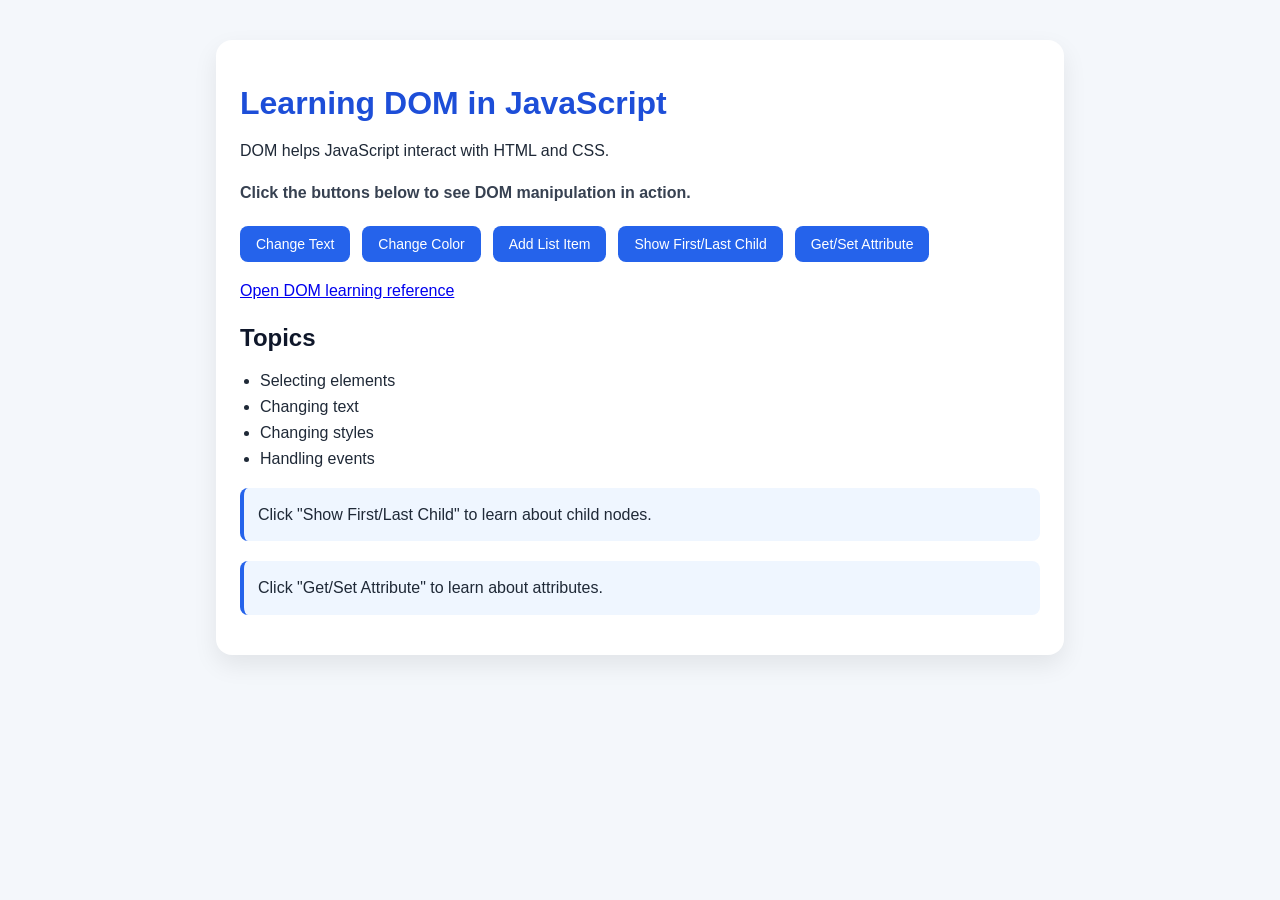
<file: DOM/index.html>
<!DOCTYPE html>
<html lang="en">

<head>
    <meta charset="UTF-8">
    <meta name="viewport" content="width=device-width, initial-scale=1.0">
    <title>DOM Learning Example</title>
    <link rel="stylesheet" href="style.css">
</head>

<body>
    <!--
        DOM = Document Object Model
        The browser converts HTML into objects so JavaScript can read,
        change, add, or remove elements from the page.
    -->

    <div class="container">
        <h1 id="main-heading">Learning DOM in JavaScript</h1>

        <p id="description">
            DOM helps JavaScript interact with HTML and CSS.
        </p>

        <p class="message">
            Click the buttons below to see DOM manipulation in action.
        </p>

        <div class="button-group">
            <button id="change-text-btn">Change Text</button>
            <button id="change-color-btn">Change Color</button>
            <button id="add-item-btn">Add List Item</button>
            <button id="show-children-btn">Show First/Last Child</button>
            <button id="attribute-btn">Get/Set Attribute</button>
        </div>

        <a id="learning-link" href="https://developer.mozilla.org/" target="_blank">
            Open DOM learning reference
        </a>

        <h2>Topics</h2>
        <ul id="topic-list">
            <li>Selecting elements</li>
            <li>Changing text</li>
            <li>Changing styles</li>
            <li>Handling events</li>
        </ul>

        <p id="child-output" class="output-box">
            Click "Show First/Last Child" to learn about child nodes.
        </p>

        <p id="attribute-output" class="output-box">
            Click "Get/Set Attribute" to learn about attributes.
        </p>
    </div>

    <script src="script.js"></script>
</body>

</html>
</file>
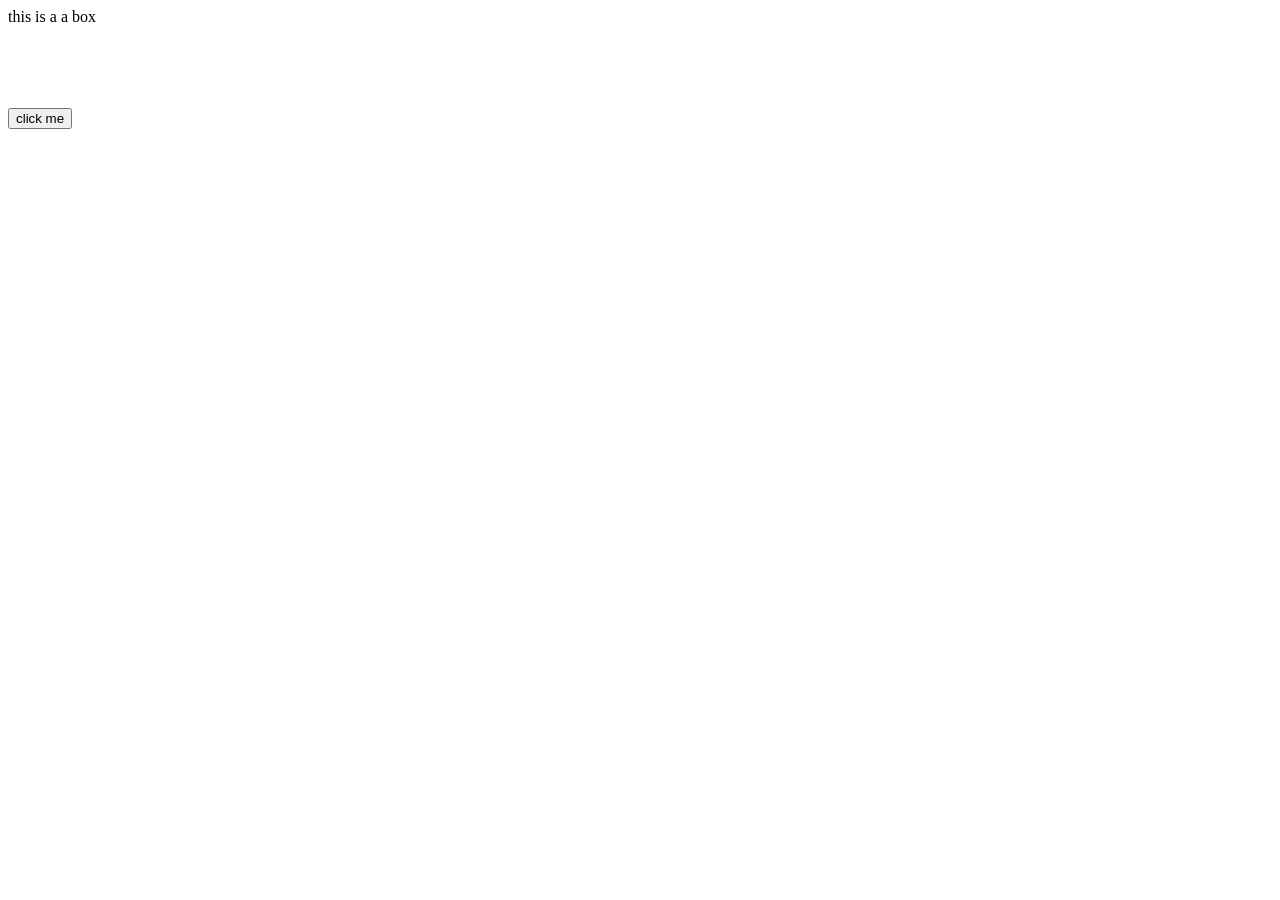
<file: eventss/index.html>
<!DOCTYPE html>
<html lang="en">

<head>
    <meta charset="UTF-8">
    <meta name="viewport" content="width=device-width, initial-scale=1.0">
    <title>Document</title>
</head>
<link rel="stylesheet" href="style.css">

<body>
<div onmouseover="console.log('ilove ragini sharma')">this is a a box</div>
    <button onclick='console.log("hi")'>click me</button>
    <script src="script.js"></script>
</body>

</html>
</file>
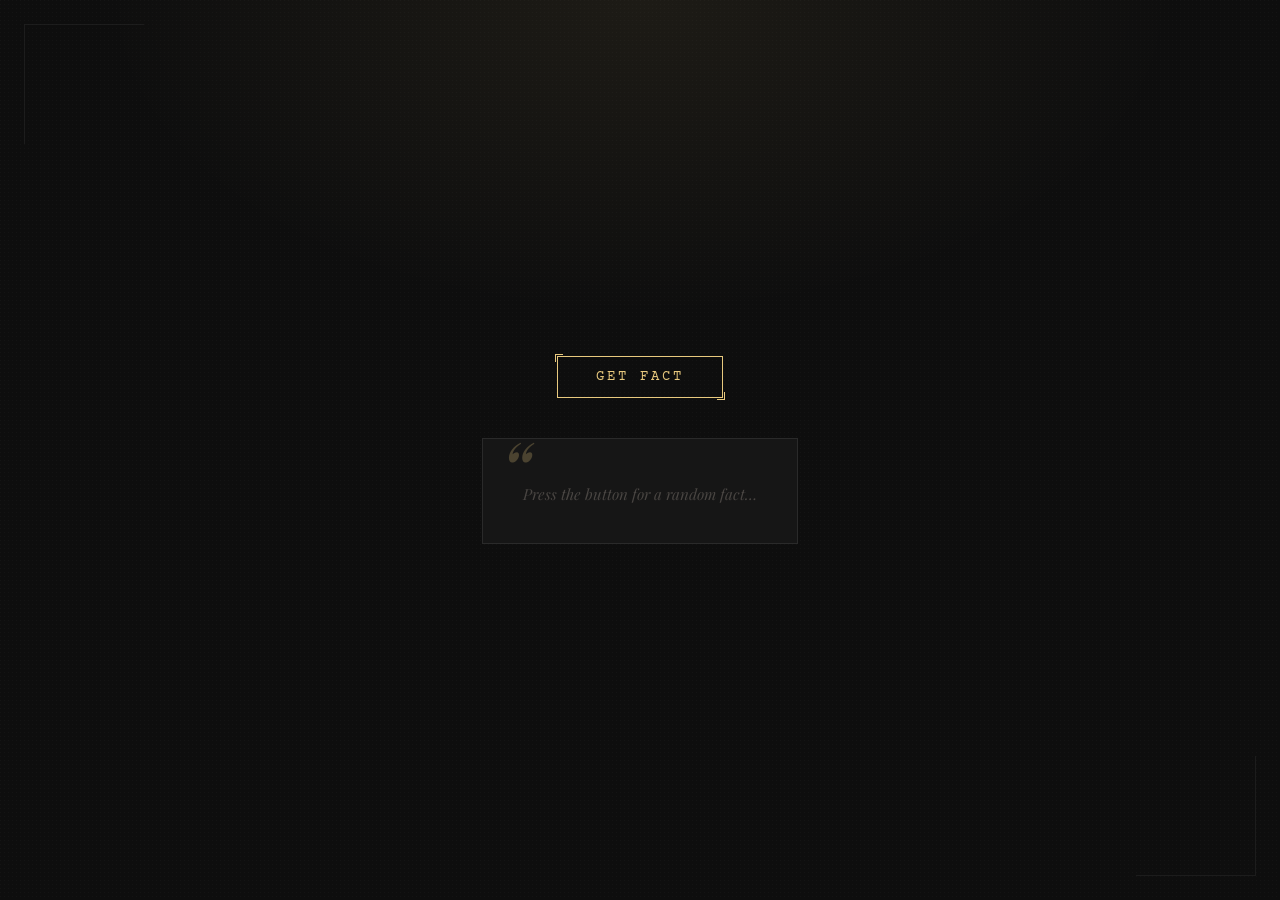
<file: FetchApi/index.html>
<!DOCTYPE html>
<html lang="en">
<head>
    <meta charset="UTF-8">
    <meta name="viewport" content="width=device-width, initial-scale=1.0">
    <title>Random fact</title>
    <link rel="stylesheet" href="style.css">
</head>

<body>
    <button id="btn">Get Fact</button>
    <p id="fact"></p>
 <script src="app.js"></script>   
</body>
</html>
</file>
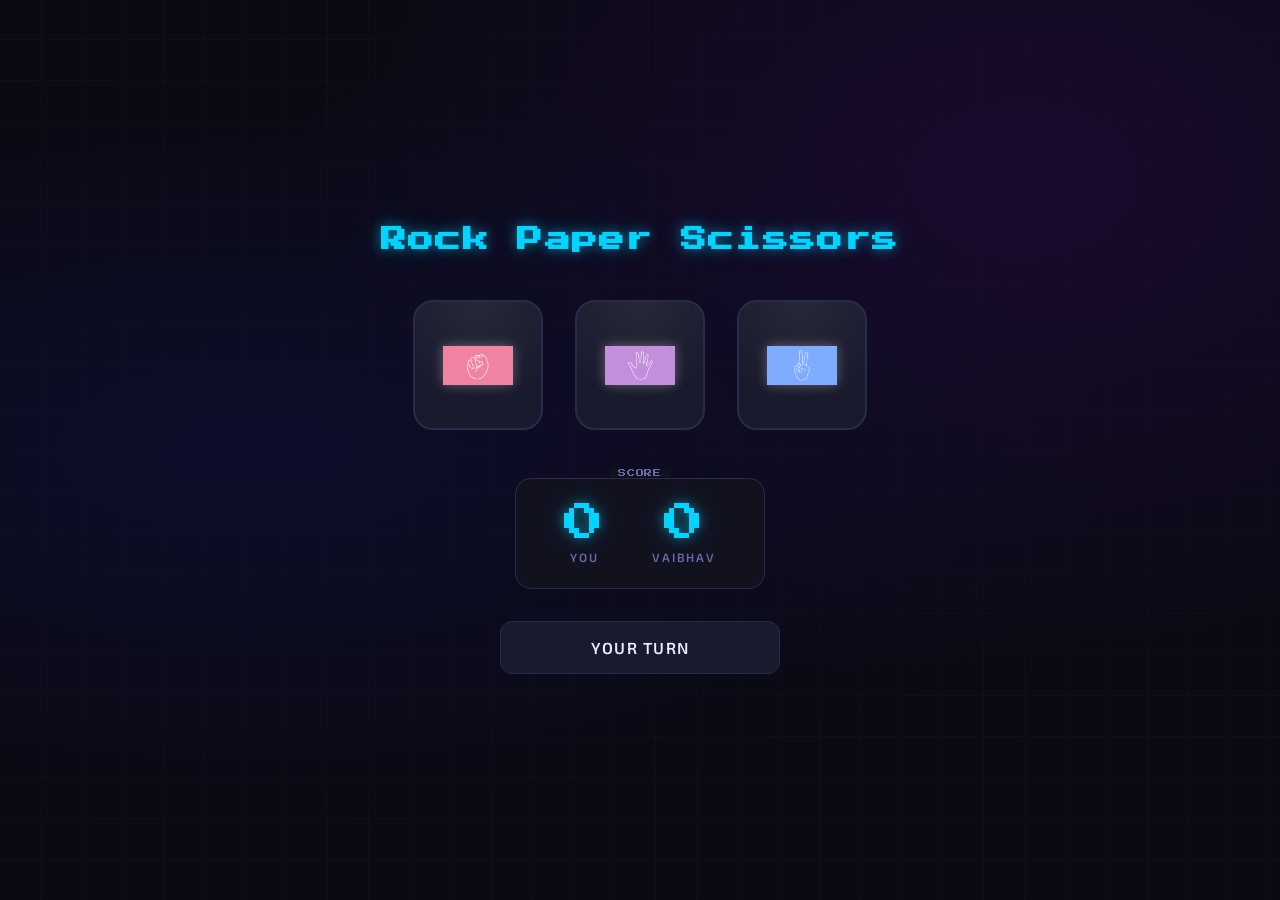
<file: rockpaperscissor/index.html>
<!DOCTYPE html>
<html lang="en">

<head>
    <meta charset="UTF-8">
    <meta name="viewport" content="width=device-width, initial-scale=1.0">
    <title>Rock Paper Scissors</title>
    <link rel="stylesheet" href="style.css">
</head>

<body>
    <h1>Rock Paper Scissors</h1>

    <div class="choices">
        <div class="choice" id="rock">
            <img src="./images/rock.png">
        </div>
        <div class="choice" id="paper">
            <img src="./images/paper.png">
        </div>
        <div class="choice" id="scissors">
            <img src="./images/scissors.png">
        </div>
    </div>

    <div class="score-board">
        <div class="score">
            <p id="user-score">0</p>
            <p>You</p>
        </div>
        <div class="score">
            <p id="computer-score">0</p>
            <p>Vaibhav</p>
        </div>
    </div>

    <div class="msg-container">
        <p id="msg">Your Turn</p>
    </div>

    <script src="app.js"></script>
</body>

</html>
</file>
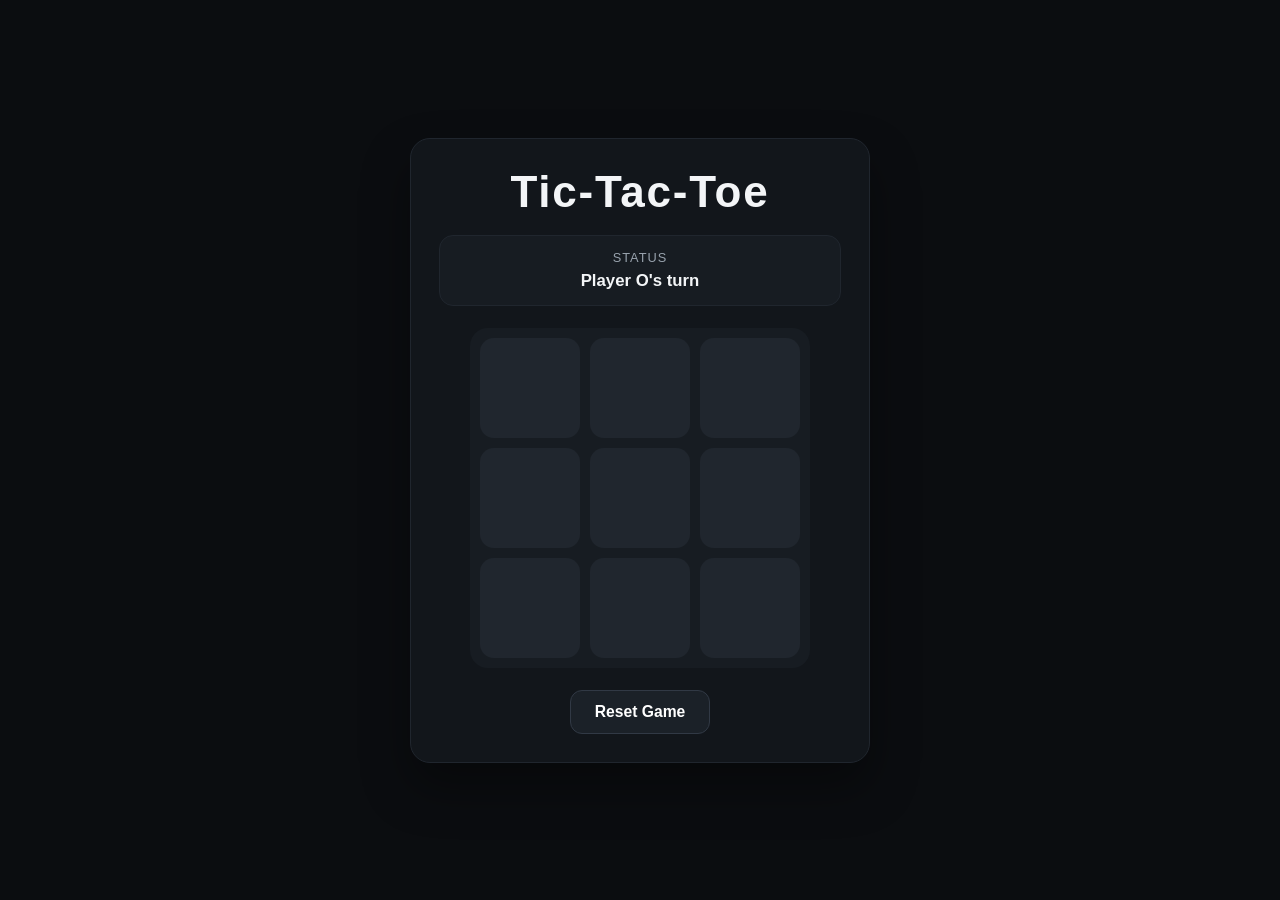
<file: tic tac toe/index.html>
<!DOCTYPE html>
<html lang="en">
<head>
    <meta charset="UTF-8">
    <meta name="viewport" content="width=device-width, initial-scale=1.0">
    <title>Tic-Tac-Toe</title>
    <link rel="stylesheet" href="style.css">
</head>
<body>
    <main class="app-shell">
        <section class="game-panel">
            <h1>Tic-Tac-Toe</h1>

            <div class="status-card">
                <p class="status-label">Status</p>
                <p id="status-msg" class="status-msg">Player O's turn</p>
            </div>

            <div class="container">
                <div class="game">
                    <button class="box" aria-label="Cell 1"></button>
                    <button class="box" aria-label="Cell 2"></button>
                    <button class="box" aria-label="Cell 3"></button>
                    <button class="box" aria-label="Cell 4"></button>
                    <button class="box" aria-label="Cell 5"></button>
                    <button class="box" aria-label="Cell 6"></button>
                    <button class="box" aria-label="Cell 7"></button>
                    <button class="box" aria-label="Cell 8"></button>
                    <button class="box" aria-label="Cell 9"></button>
                </div>
            </div>

            <div class="actions">
                <button id="reset-btn" class="action-btn">Reset Game</button>
            </div>
        </section>
    </main>

    <script src="app.js"></script>
</body>
</html>
</file>
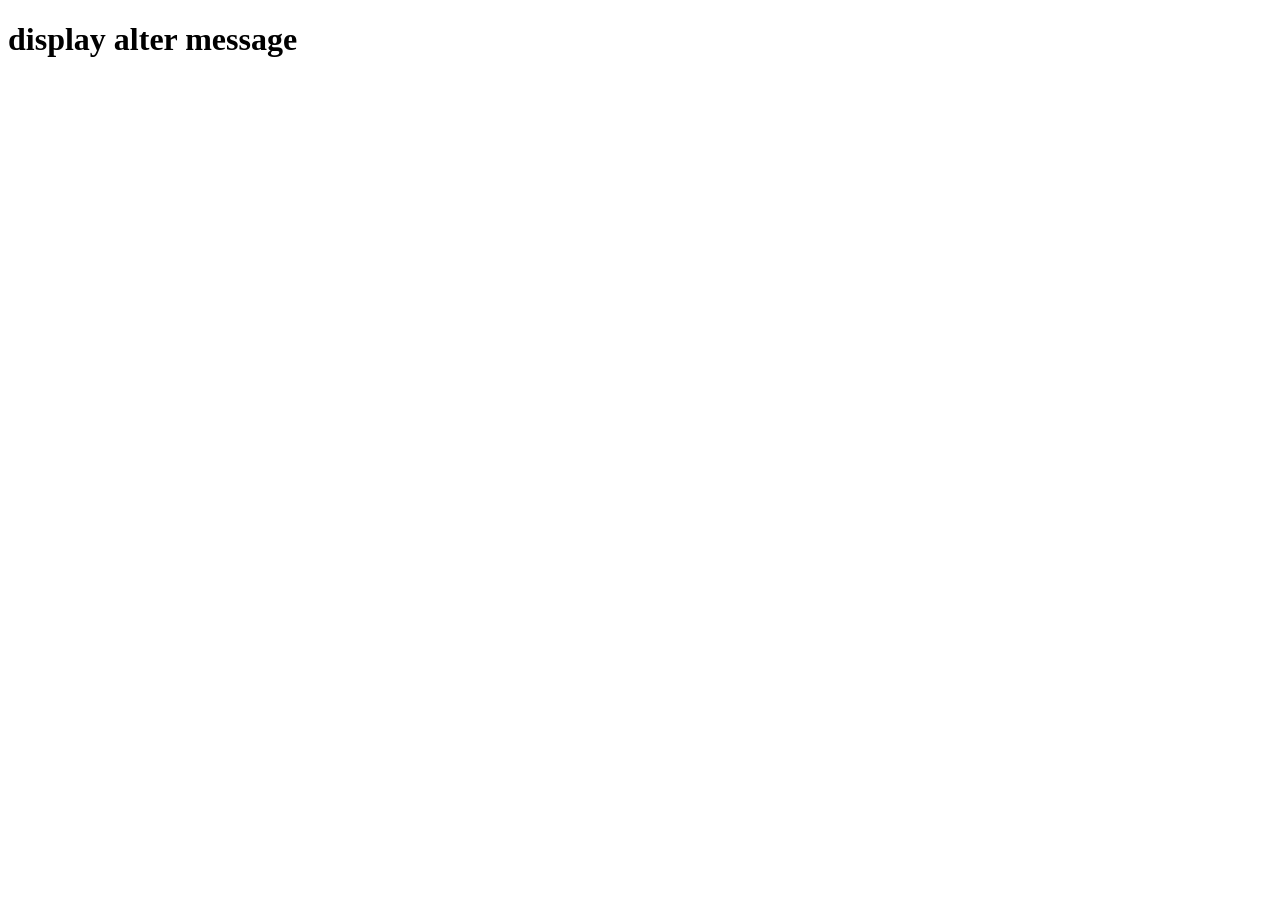
<file: operatorsconditions/operators/index2.html>
<!DOCTYPE html>
<html lang="en">
<head>
    <meta charset="UTF-8">
    <meta name="viewport" content="width=device-width, initial-scale=1.0">
    <title>Document</title>
</head>
<body>

 <h1>display alter message</h1>   
  <script src="alertandprompt.js"></script>
</body>
</html>
</file>
<file: DOM/style.css>
body {
    margin: 0;
    font-family: Arial, sans-serif;
    background-color: #f4f7fb;
    color: #1f2937;
}

.container {
    max-width: 800px;
    margin: 40px auto;
    padding: 24px;
    background-color: #ffffff;
    border-radius: 16px;
    box-shadow: 0 10px 25px rgba(0, 0, 0, 0.08);
}

h1 {
    color: #1d4ed8;
    margin-bottom: 12px;
}

h2 {
    margin-top: 24px;
    color: #0f172a;
}

p {
    line-height: 1.6;
}

.message {
    font-weight: bold;
    color: #374151;
}

.button-group {
    display: flex;
    gap: 12px;
    flex-wrap: wrap;
    margin: 20px 0;
}

button {
    padding: 10px 16px;
    border: none;
    border-radius: 8px;
    background-color: #2563eb;
    color: white;
    cursor: pointer;
    font-size: 14px;
}

button:hover {
    background-color: #1e40af;
}

ul {
    padding-left: 20px;
}

li {
    margin-bottom: 8px;
}

.highlight {
    color: #dc2626;
    font-weight: bold;
}

.output-box {
    margin-top: 20px;
    padding: 14px;
    background-color: #eff6ff;
    border-left: 4px solid #2563eb;
    border-radius: 8px;
}
</file>
<file: eventss/style.css>
div{
    height: 100px;
    width: 100px;
    background: color #2f9cba;;

}
</file>
<file: FetchApi/style.css>
@import url('https://fonts.googleapis.com/css2?family=Playfair+Display:ital,wght@0,700;1,400&family=Courier+Prime:ital@0;1&display=swap');

/* ── Reset & Base ── */
*, *::before, *::after {
  box-sizing: border-box;
  margin: 0;
  padding: 0;
}

:root {
  --bg:        #0e0e0e;
  --surface:   #161616;
  --border:    #2a2a2a;
  --accent:    #e8c97e;
  --text:      #e2ddd5;
  --muted:     #6b6560;
  --glow:      rgba(232, 201, 126, 0.18);
}

/* ── Page Layout ── */
body {
  min-height: 100vh;
  display: flex;
  flex-direction: column;
  align-items: center;
  justify-content: center;
  gap: 2.5rem;
  background-color: var(--bg);
  background-image:
    radial-gradient(ellipse 60% 50% at 50% 0%, rgba(232,201,126,0.07) 0%, transparent 70%),
    url("data:image/svg+xml,%3Csvg xmlns='http://www.w3.org/2000/svg' width='4' height='4'%3E%3Crect width='4' height='4' fill='%230e0e0e'/%3E%3Crect x='0' y='0' width='1' height='1' fill='%23ffffff' opacity='0.025'/%3E%3C/svg%3E");
  font-family: 'Courier Prime', monospace;
  color: var(--text);
  padding: 2rem;
  position: relative;
  overflow: hidden;
}

/* subtle corner ornaments */
body::before,
body::after {
  content: '';
  position: fixed;
  width: 120px;
  height: 120px;
  border-color: var(--border);
  border-style: solid;
  opacity: 0.5;
  pointer-events: none;
}
body::before {
  top: 24px; left: 24px;
  border-width: 1px 0 0 1px;
}
body::after {
  bottom: 24px; right: 24px;
  border-width: 0 1px 1px 0;
}

/* ── Heading (optional label) ── */
body > h1, body > header {
  font-family: 'Playfair Display', serif;
  font-size: clamp(1.2rem, 3vw, 1.6rem);
  letter-spacing: 0.25em;
  text-transform: uppercase;
  color: var(--muted);
}

/* ── Button ── */
#btn {
  font-family: 'Courier Prime', monospace;
  font-size: 0.85rem;
  letter-spacing: 0.22em;
  text-transform: uppercase;
  color: var(--accent);
  background: transparent;
  border: 1px solid var(--accent);
  padding: 0.75rem 2.4rem;
  cursor: pointer;
  position: relative;
  transition: background 0.25s, color 0.25s, box-shadow 0.25s;
  outline: none;
}

/* corner ticks */
#btn::before,
#btn::after {
  content: '';
  position: absolute;
  width: 8px;
  height: 8px;
  border-color: var(--accent);
  border-style: solid;
  transition: width 0.2s, height 0.2s;
}
#btn::before { top: -3px; left: -3px;  border-width: 1px 0 0 1px; }
#btn::after  { bottom: -3px; right: -3px; border-width: 0 1px 1px 0; }

#btn:hover {
  background: var(--accent);
  color: var(--bg);
  box-shadow: 0 0 28px var(--glow);
}
#btn:hover::before,
#btn:hover::after {
  width: 14px;
  height: 14px;
}

#btn:active {
  transform: scale(0.97);
}

/* ── Fact Card ── */
#fact {
  font-family: 'Playfair Display', serif;
  font-style: italic;
  font-size: clamp(1.1rem, 2.5vw, 1.45rem);
  line-height: 1.75;
  color: var(--text);
  max-width: 640px;
  text-align: center;
  min-height: 5rem;
  padding: 2rem 2.5rem;
  background: var(--surface);
  border: 1px solid var(--border);
  position: relative;
  opacity: 0;
  transform: translateY(10px);
  transition: opacity 0.5s ease, transform 0.5s ease;
}

/* decorative quote mark */
#fact::before {
  content: '\201C';
  font-family: 'Playfair Display', serif;
  font-size: 5rem;
  line-height: 0;
  color: var(--accent);
  opacity: 0.25;
  position: absolute;
  top: 1.8rem;
  left: 1rem;
  pointer-events: none;
}

/* show state — add class "visible" via JS */
#fact.visible {
  opacity: 1;
  transform: translateY(0);
}

/* empty state hint */
#fact:empty::after {
  content: 'Press the button for a random fact…';
  font-style: italic;
  color: var(--muted);
  font-size: 0.95rem;
  opacity: 0.6;
}
#fact:empty {
  opacity: 1;
  transform: none;
}

/* ── Scrollbar ── */
::-webkit-scrollbar { width: 6px; }
::-webkit-scrollbar-track { background: var(--bg); }
::-webkit-scrollbar-thumb { background: var(--border); border-radius: 3px; }
</file>
<file: rockpaperscissor/style.css>
@import url('https://fonts.googleapis.com/css2?family=Press+Start+2P&family=Exo+2:wght@400;600&display=swap');

:root {
  --bg: #0a0a12;
  --surface: #12121f;
  --card: #1a1a2e;
  --border: #2a2a4a;
  --neon-blue: #00d4ff;
  --neon-pink: #ff2d78;
  --neon-green: #00ff9d;
  --text: #e8e8ff;
  --muted: #6868aa;
  --glow-blue: 0 0 12px #00d4ff88, 0 0 30px #00d4ff33;
  --glow-pink: 0 0 12px #ff2d7888, 0 0 30px #ff2d7833;
  --glow-green: 0 0 12px #00ff9d88, 0 0 30px #00ff9d33;
}

*, *::before, *::after {
  box-sizing: border-box;
  margin: 0;
  padding: 0;
}

body {
  background-color: var(--bg);
  background-image:
    radial-gradient(ellipse at 20% 50%, #0d0d2b 0%, transparent 60%),
    radial-gradient(ellipse at 80% 20%, #1a0a2e 0%, transparent 50%),
    repeating-linear-gradient(
      0deg,
      transparent,
      transparent 40px,
      rgba(255,255,255,0.015) 40px,
      rgba(255,255,255,0.015) 41px
    ),
    repeating-linear-gradient(
      90deg,
      transparent,
      transparent 40px,
      rgba(255,255,255,0.015) 40px,
      rgba(255,255,255,0.015) 41px
    );
  min-height: 100vh;
  display: flex;
  flex-direction: column;
  align-items: center;
  justify-content: center;
  padding: 2rem 1rem;
  font-family: 'Exo 2', sans-serif;
  color: var(--text);
  overflow-x: hidden;
}

h1 {
  font-family: 'Press Start 2P', monospace;
  font-size: clamp(1rem, 3vw, 1.6rem);
  text-align: center;
  color: var(--neon-blue);
  text-shadow: var(--glow-blue);
  letter-spacing: 0.05em;
  margin-bottom: 3rem;
  animation: flicker 4s infinite;
}

@keyframes flicker {
  0%, 95%, 100% { opacity: 1; }
  96% { opacity: 0.7; }
  97% { opacity: 1; }
  98% { opacity: 0.5; }
  99% { opacity: 0.9; }
}

/* --- Choices Row --- */
.choices {
  display: flex;
  gap: 2rem;
  justify-content: center;
  flex-wrap: wrap;
  margin-bottom: 3rem;
}

.choice {
  background: var(--card);
  border: 2px solid var(--border);
  border-radius: 20px;
  width: 130px;
  height: 130px;
  display: flex;
  align-items: center;
  justify-content: center;
  cursor: pointer;
  position: relative;
  transition: transform 0.2s ease, border-color 0.2s ease, box-shadow 0.2s ease;
  overflow: hidden;
}

.choice::before {
  content: '';
  position: absolute;
  inset: 0;
  border-radius: 18px;
  background: radial-gradient(circle at 50% 0%, rgba(255,255,255,0.06), transparent 70%);
  pointer-events: none;
}

.choice img {
  width: 70px;
  height: 70px;
  object-fit: contain;
  filter: drop-shadow(0 0 6px rgba(255,255,255,0.3));
  transition: transform 0.2s ease, filter 0.2s ease;
  pointer-events: none;
}

.choice:hover {
  transform: translateY(-6px) scale(1.05);
}

#rock:hover {
  border-color: var(--neon-pink);
  box-shadow: var(--glow-pink);
}
#rock:hover img {
  filter: drop-shadow(0 0 10px var(--neon-pink));
}

#paper:hover {
  border-color: var(--neon-blue);
  box-shadow: var(--glow-blue);
}
#paper:hover img {
  filter: drop-shadow(0 0 10px var(--neon-blue));
}

#scissors:hover {
  border-color: var(--neon-green);
  box-shadow: var(--glow-green);
}
#scissors:hover img {
  filter: drop-shadow(0 0 10px var(--neon-green));
}

.choice:active {
  transform: scale(0.95);
}

/* --- Score Board --- */
.score-board {
  display: flex;
  gap: 3rem;
  align-items: center;
  justify-content: center;
  background: var(--surface);
  border: 1px solid var(--border);
  border-radius: 16px;
  padding: 1.5rem 3rem;
  margin-bottom: 2rem;
  position: relative;
}

.score-board::before {
  content: 'SCORE';
  position: absolute;
  top: -0.65rem;
  left: 50%;
  transform: translateX(-50%);
  font-family: 'Press Start 2P', monospace;
  font-size: 0.5rem;
  background: var(--surface);
  color: var(--muted);
  padding: 0 0.5rem;
  letter-spacing: 0.1em;
}

.score {
  display: flex;
  flex-direction: column;
  align-items: center;
  gap: 0.4rem;
}

.score p:first-child {
  font-family: 'Press Start 2P', monospace;
  font-size: 2.5rem;
  color: var(--neon-blue);
  text-shadow: var(--glow-blue);
  line-height: 1;
}

.score p:last-child {
  font-size: 0.75rem;
  font-weight: 600;
  text-transform: uppercase;
  letter-spacing: 0.15em;
  color: var(--muted);
}

/* --- Message Container --- */
.msg-container {
  background: var(--card);
  border: 1px solid var(--border);
  border-radius: 12px;
  padding: 1rem 2.5rem;
  text-align: center;
  min-width: 280px;
}

#msg {
  font-family: 'Exo 2', sans-serif;
  font-size: 1rem;
  font-weight: 600;
  letter-spacing: 0.08em;
  color: var(--text);
  text-transform: uppercase;
  transition: color 0.3s ease;
}

/* Win/lose/draw state classes — apply via JS */
#msg.win {
  color: var(--neon-green);
  text-shadow: var(--glow-green);
}
#msg.lose {
  color: var(--neon-pink);
  text-shadow: var(--glow-pink);
}
#msg.draw {
  color: var(--neon-blue);
  text-shadow: var(--glow-blue);
}

/* --- Choice selected pulse --- */
@keyframes pulse-select {
  0% { transform: scale(1); }
  40% { transform: scale(1.12); }
  100% { transform: scale(1); }
}

.choice.selected {
  animation: pulse-select 0.35s ease;
}

/* --- Responsive --- */
@media (max-width: 480px) {
  .choice {
    width: 100px;
    height: 100px;
  }
  .choice img {
    width: 55px;
    height: 55px;
  }
  .choices {
    gap: 1rem;
  }
  .score-board {
    gap: 2rem;
    padding: 1.2rem 1.8rem;
  }
  .score p:first-child {
    font-size: 2rem;
  }
}
</file>
<file: tic tac toe/style.css>
:root {
    --bg: #0b0d10;
    --panel: #12161b;
    --panel-border: #20262e;
    --board: #171c22;
    --cell: #20262e;
    --cell-hover: #2a323d;
    --text: #f3f5f7;
    --muted: #98a2ad;
    --accent: #ffffff;
    --shadow: 0 24px 48px rgba(0, 0, 0, 0.35);
}

* {
    margin: 0;
    padding: 0;
    box-sizing: border-box;
}

body {
    min-height: 100vh;
    background: var(--bg);
    color: var(--text);
    font-family: Arial, sans-serif;
}

.app-shell {
    min-height: 100vh;
    display: grid;
    place-items: center;
    padding: 24px;
}

.game-panel {
    width: min(92vw, 460px);
    padding: 28px;
    border: 1px solid var(--panel-border);
    border-radius: 20px;
    background: var(--panel);
    box-shadow: var(--shadow);
    text-align: center;
}

h1 {
    font-size: clamp(2rem, 5vw, 2.75rem);
    font-weight: 700;
    letter-spacing: 0.04em;
}

.status-card {
    margin-top: 18px;
    padding: 14px;
    border: 1px solid var(--panel-border);
    border-radius: 14px;
    background: var(--board);
}

.status-label {
    font-size: 0.8rem;
    color: var(--muted);
    text-transform: uppercase;
    letter-spacing: 0.08em;
}

.status-msg {
    margin-top: 6px;
    font-size: 1.05rem;
    font-weight: 600;
}

.container {
    margin-top: 22px;
    display: flex;
    justify-content: center;
}

.game {
    width: min(78vw, 340px);
    aspect-ratio: 1;
    display: grid;
    grid-template-columns: repeat(3, 1fr);
    gap: 10px;
    padding: 10px;
    border-radius: 18px;
    background: var(--board);
}

.box {
    border: 1px solid transparent;
    border-radius: 14px;
    background: var(--cell);
    color: var(--text);
    font-size: clamp(2.4rem, 8vw, 3.8rem);
    font-weight: 700;
    cursor: pointer;
    transition: background-color 0.18s ease, border-color 0.18s ease, transform 0.18s ease;
}

.box:hover:not(:disabled),
.box:focus-visible:not(:disabled) {
    background: var(--cell-hover);
    border-color: #3a4451;
    transform: scale(1.02);
    outline: none;
}

.box:disabled {
    cursor: not-allowed;
    opacity: 0.95;
}

.actions {
    margin-top: 22px;
}

.action-btn {
    min-width: 140px;
    padding: 12px 18px;
    border: 1px solid #313945;
    border-radius: 12px;
    background: #1b2128;
    color: var(--accent);
    font-size: 0.98rem;
    font-weight: 600;
    cursor: pointer;
    transition: background-color 0.18s ease, border-color 0.18s ease, transform 0.18s ease;
}

.action-btn:hover,
.action-btn:focus-visible {
    background: #252d37;
    border-color: #465160;
    transform: translateY(-1px);
    outline: none;
}

@media (max-width: 520px) {
    .game-panel {
        padding: 22px 16px;
        border-radius: 16px;
    }

    .game {
        width: min(88vw, 320px);
    }
}
</file>
